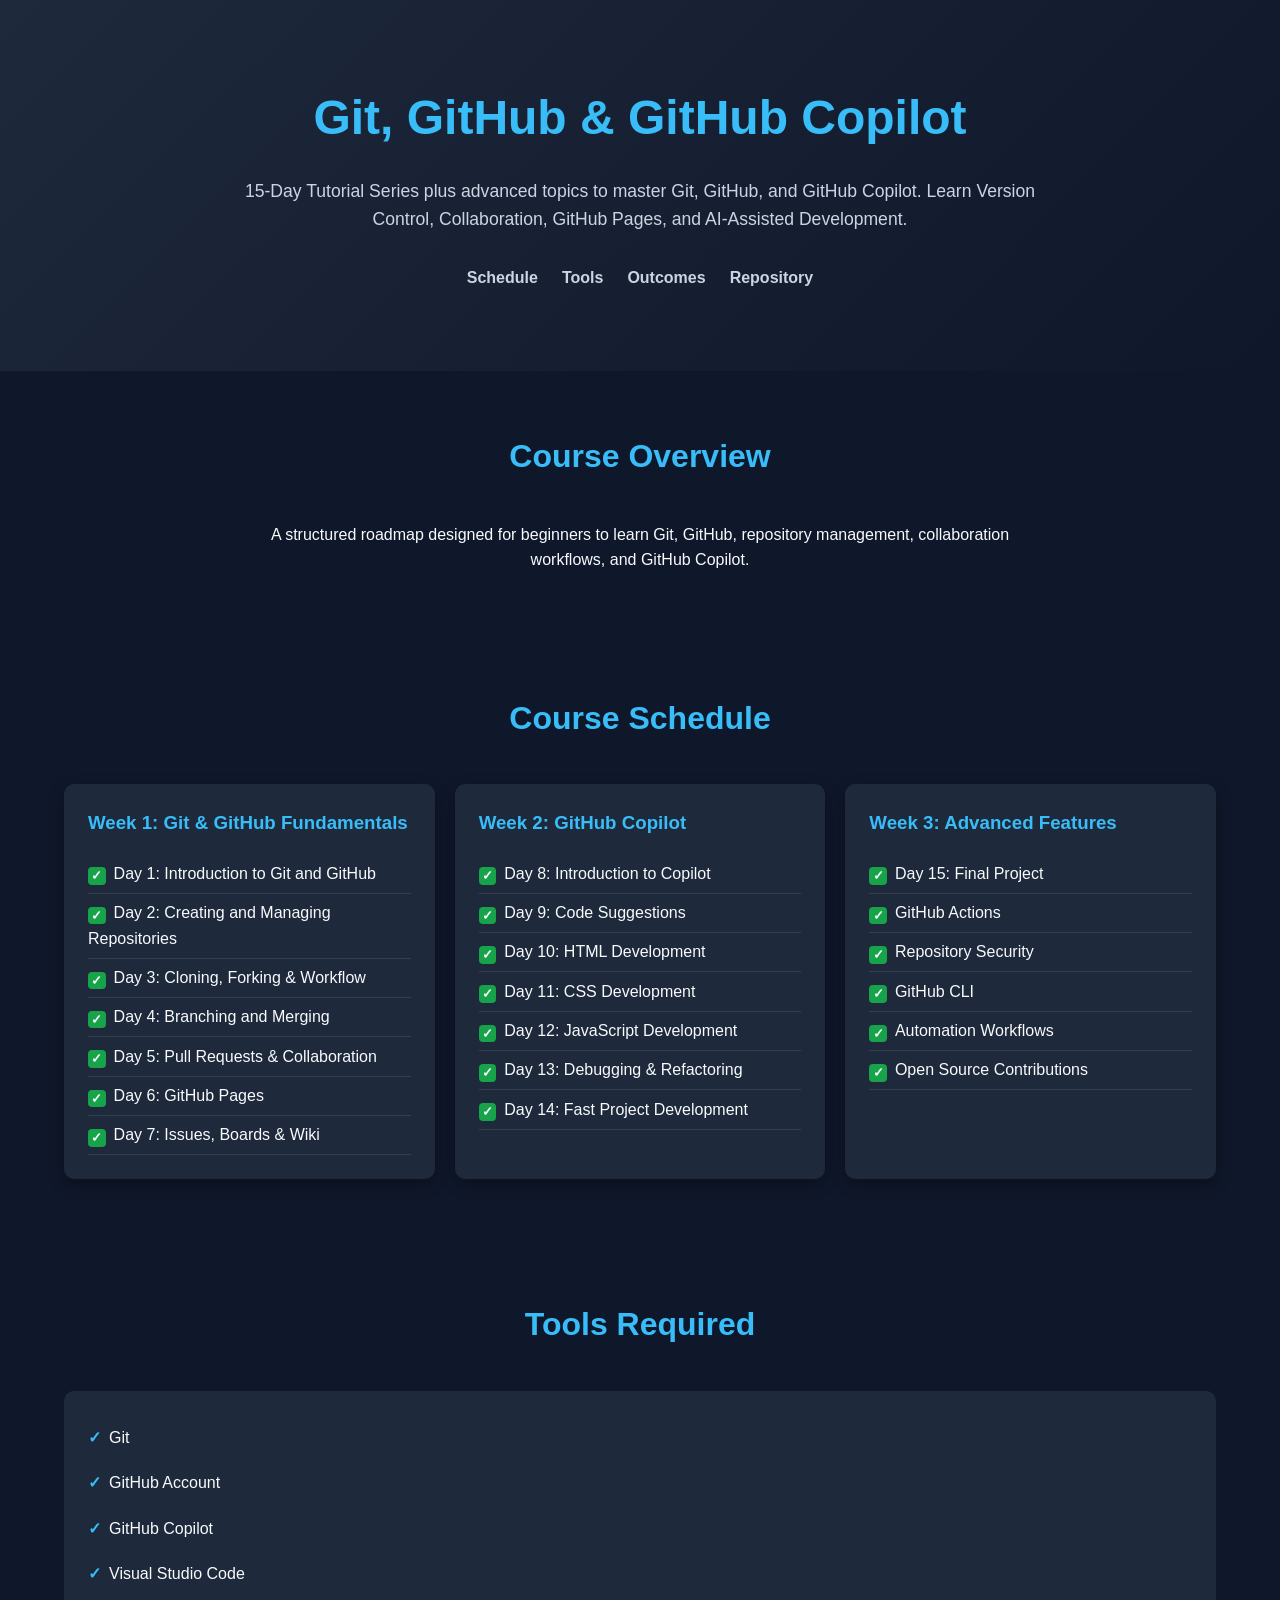
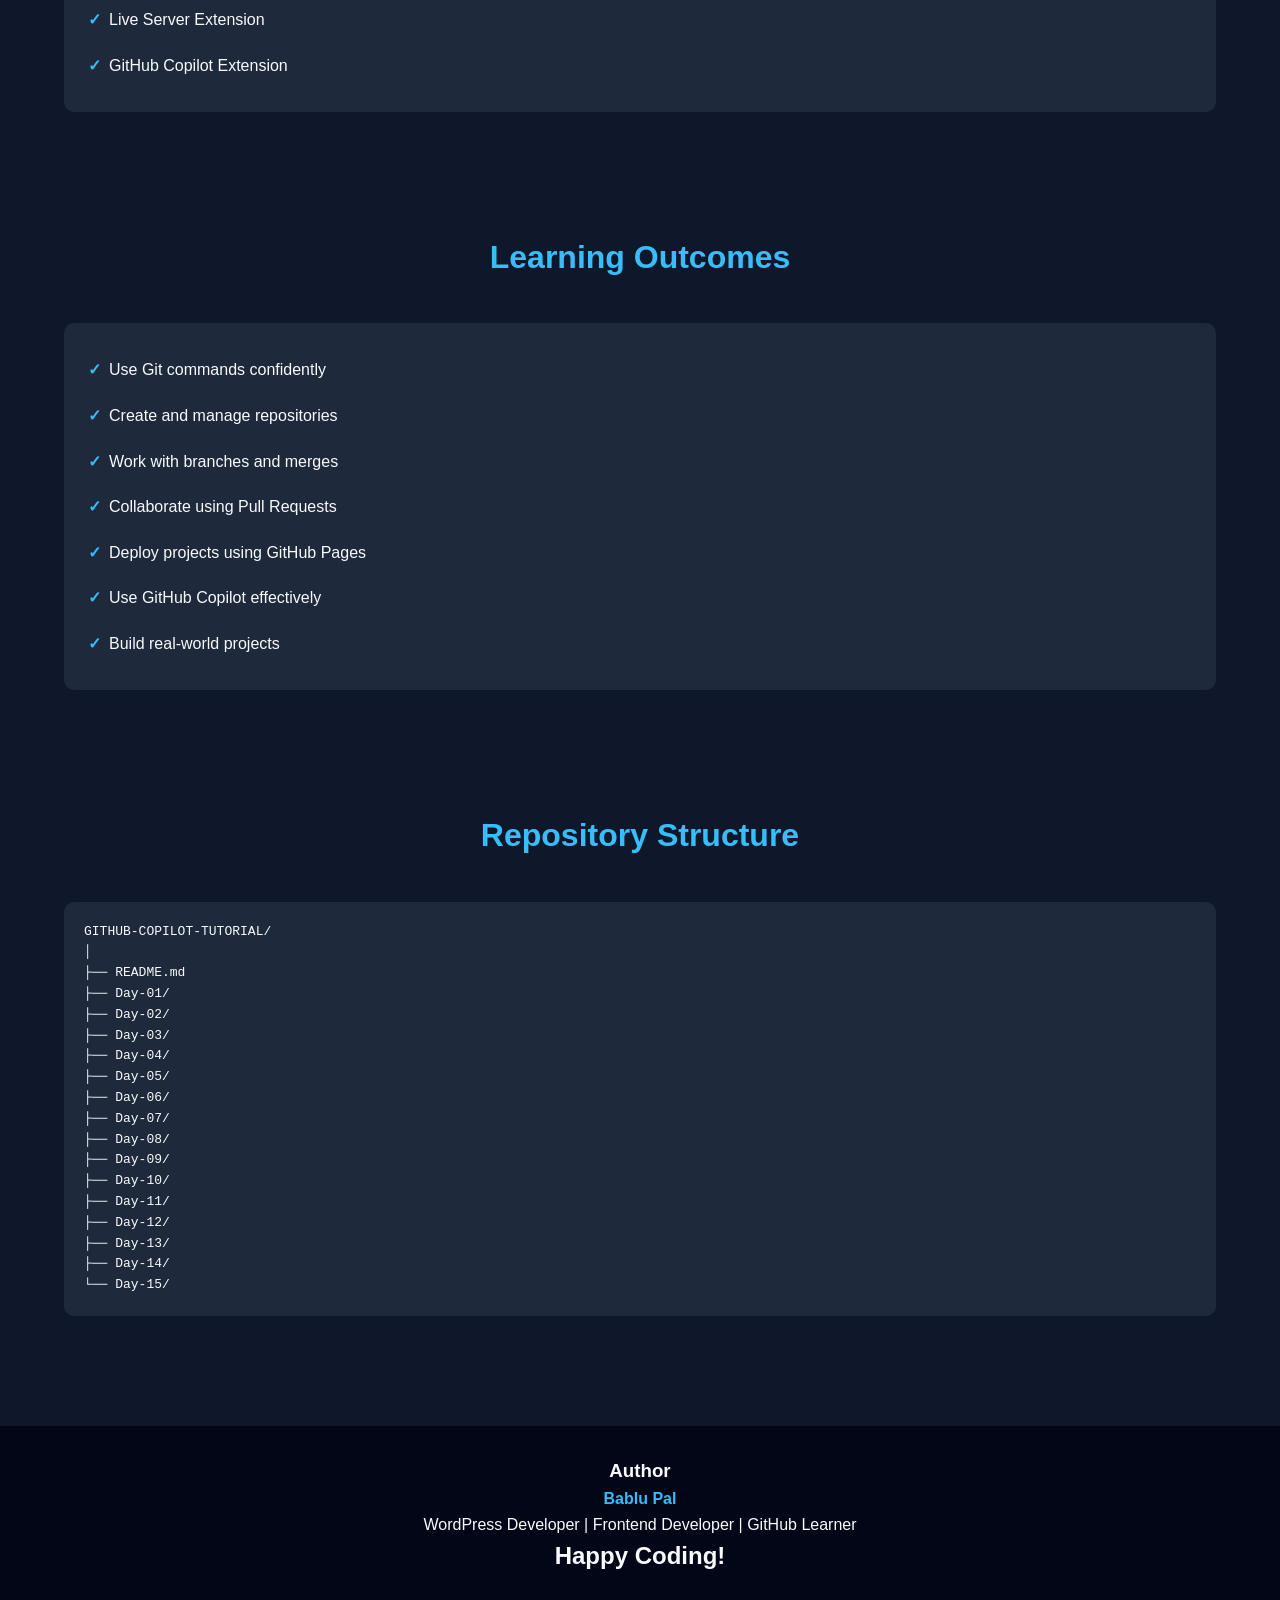
<file: index.html>
<!DOCTYPE html>
<html lang="en">
<head>
<meta charset="UTF-8">
<meta name="viewport" content="width=device-width, initial-scale=1.0">
<meta name="description" content="A beginner-friendly 15-day tutorial series with advanced topics for learning Git, GitHub, GitHub Pages, and GitHub Copilot.">
<!-- Sets the browser color used by supported mobile interfaces. -->
<meta name="theme-color" content="#0f172a">
<title>Git, GitHub & GitHub Copilot Tutorial</title>

<!-- Shared stylesheet used by the tutorial pages. -->
<link rel="stylesheet" href="styles.css">
</head>

<body class="index-page">

<!-- Keyboard users can skip directly to the page content. -->
<a class="skip-link" href="#main-content">Skip to main content</a>

<!-- Hero area introduces the tutorial series and its main navigation. -->
<header class="hero">
    <div class="container">
        <h1>Git, GitHub &amp; GitHub Copilot</h1>
        <p>
            15-Day Tutorial Series plus advanced topics to master Git, GitHub, and GitHub Copilot.
            Learn Version Control, Collaboration, GitHub Pages, and AI-Assisted Development.
        </p>
        <!-- These links jump to sections on the same page. -->
        <nav class="site-nav" aria-label="Primary navigation">
            <a href="#schedule">Schedule</a>
            <a href="#tools">Tools</a>
            <a href="#outcomes">Outcomes</a>
            <a href="#repository">Repository</a>
        </nav>
    </div>
</header>

<!-- Main learning content for the tutorial. -->
<main id="main-content" tabindex="-1">
<!-- Short introduction to the course. -->
<section class="section container" aria-labelledby="overview-title">
    <h2 id="overview-title" class="section-title">Course Overview</h2>
    <p class="overview-text">
        A structured roadmap designed for beginners to learn Git, GitHub,
        repository management, collaboration workflows, and GitHub Copilot.
    </p>
</section>

<!-- The three cards group the lessons by week. -->
<section id="schedule" class="section container" aria-labelledby="schedule-title">
    <h2 id="schedule-title" class="section-title">Course Schedule</h2>

    <!-- CSS Grid displays these weekly lessons as responsive cards. -->
    <div class="cards">

        <article class="card">
            <h3>Week 1: Git &amp; GitHub Fundamentals</h3>
            <ul>
                <li>Day 1: Introduction to Git and GitHub</li>
                <li>Day 2: Creating and Managing Repositories</li>
                <li>Day 3: Cloning, Forking &amp; Workflow</li>
                <li>Day 4: Branching and Merging</li>
                <li>Day 5: Pull Requests &amp; Collaboration</li>
                <li>Day 6: GitHub Pages</li>
                <li>Day 7: Issues, Boards &amp; Wiki</li>
            </ul>
        </article>

        <article class="card">
            <h3>Week 2: GitHub Copilot</h3>
            <ul>
                <li>Day 8: Introduction to Copilot</li>
                <li>Day 9: Code Suggestions</li>
                <li>Day 10: HTML Development</li>
                <li>Day 11: CSS Development</li>
                <li>Day 12: JavaScript Development</li>
                <li>Day 13: Debugging &amp; Refactoring</li>
                <li>Day 14: Fast Project Development</li>
            </ul>
        </article>

        <article class="card">
            <h3>Week 3: Advanced Features</h3>
            <ul>
                <li>Day 15: Final Project</li>
                <li>GitHub Actions</li>
                <li>Repository Security</li>
                <li>GitHub CLI</li>
                <li>Automation Workflows</li>
                <li>Open Source Contributions</li>
            </ul>
        </article>

    </div>
</section>

<!-- Software and services learners need before starting. -->
<section id="tools" class="section container" aria-labelledby="tools-title">
    <h2 id="tools-title" class="section-title">Tools Required</h2>
    <div class="tools">
        <ul>
            <li>Git</li>
            <li>GitHub Account</li>
            <li>GitHub Copilot</li>
            <li>Visual Studio Code</li>
            <li>Live Server Extension</li>
            <li>GitHub Copilot Extension</li>
        </ul>
    </div>
</section>

<!-- Skills learners should have after completing the tutorial. -->
<section id="outcomes" class="section container" aria-labelledby="outcomes-title">
    <h2 id="outcomes-title" class="section-title">Learning Outcomes</h2>
    <div class="outcomes">
        <ul>
            <li>Use Git commands confidently</li>
            <li>Create and manage repositories</li>
            <li>Work with branches and merges</li>
            <li>Collaborate using Pull Requests</li>
            <li>Deploy projects using GitHub Pages</li>
            <li>Use GitHub Copilot effectively</li>
            <li>Build real-world projects</li>
        </ul>
    </div>
</section>

<!-- Preformatted text preserves the repository tree layout. -->
<section id="repository" class="section container" aria-labelledby="repository-title">
    <h2 id="repository-title" class="section-title">Repository Structure</h2>

<pre class="repository-structure"><code>GITHUB-COPILOT-TUTORIAL/
│
├── README.md
├── Day-01/
├── Day-02/
├── Day-03/
├── Day-04/
├── Day-05/
├── Day-06/
├── Day-07/
├── Day-08/
├── Day-09/
├── Day-10/
├── Day-11/
├── Day-12/
├── Day-13/
├── Day-14/
└── Day-15/</code></pre>

</section>
</main>

<!-- Closing author information. -->
<footer class="footer">
    <h3>Author</h3>
    <p class="author">Bablu Pal</p>
    <p>WordPress Developer | Frontend Developer | GitHub Learner</p>
    <h2>Happy Coding!</h2>
   
</footer>

</body>
</html>
</file>
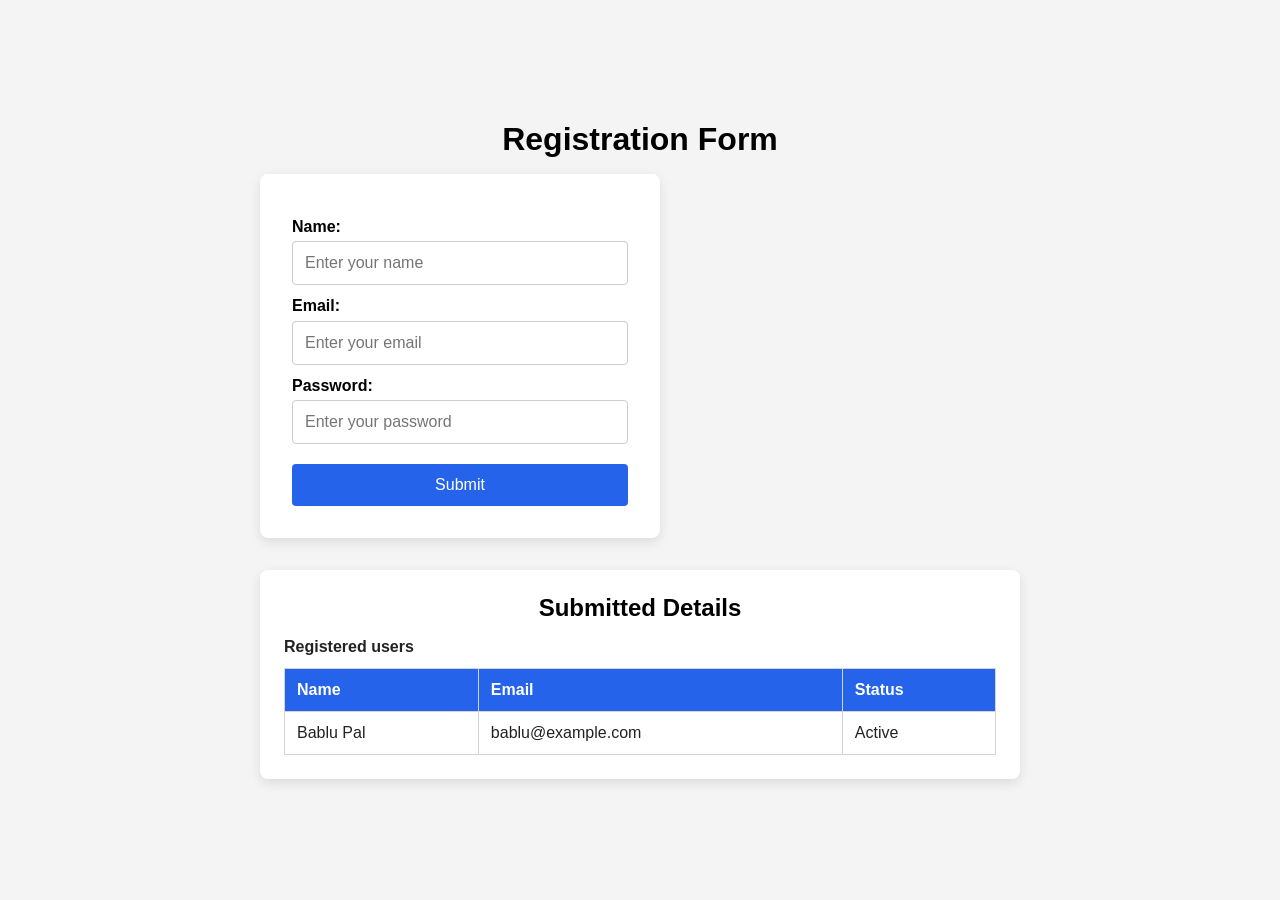
<file: form.html>
<!DOCTYPE html>
<html lang="en">
<head>
    <meta charset="UTF-8">
    <meta name="viewport" content="width=device-width, initial-scale=1.0">
    <title>Form</title>
    <link rel="stylesheet" href="styles.css">
</head>
<body class="form-page">
    <main>
        <h1>Registration Form</h1>
     <form action="#" method="post">
         <label for="username">Name:</label>
         <input type="text" name="username" id="username" placeholder="Enter your name" required>

         <label for="email">Email:</label>
         <input type="email" name="email" id="email" placeholder="Enter your email" required>

         <label for="password">Password:</label>
         <input type="password" name="password" id="password" placeholder="Enter your password" required>

         <button type="submit">Submit</button>
    </form>
    <section class="records" aria-labelledby="records-title">
        <h2 id="records-title">Submitted Details</h2>
        <div class="table-wrapper">
            <table>
                <caption>Registered users</caption>
                <thead>
                    <tr>
                        <th scope="col">Name</th>
                        <th scope="col">Email</th>
                        <th scope="col">Status</th>
                    </tr>
                </thead>
                <tbody>
                    <tr>
                        <td>Bablu Pal</td>
                        <td>bablu@example.com</td>
                        <td>Active</td>
                    </tr>
                </tbody>
            </table>
        </div>
    </section>

    </main>
</body>
</html>
</file>
<file: styles.css>
* {
    margin: 0;
    padding: 0;
    box-sizing: border-box;
}

.form-page {
    margin: 0;
    min-height: 100vh;
    display: grid;
    place-items: center;
    padding: 1rem;
    font-family: Arial, sans-serif;
    background-color: #f4f4f4;
}

.form-page form {
    width: 100%;
    max-width: 400px;
    padding: 2rem;
    border-radius: 8px;
    background-color: #ffffff;
    box-shadow: 0 4px 12px rgba(0, 0, 0, 0.1);
}

.form-page label {
    display: block;
    margin: 0.75rem 0 0.35rem;
    font-weight: bold;
}

.form-page input {
    width: 100%;
    padding: 0.75rem;
    border: 1px solid #cccccc;
    border-radius: 4px;
    font-size: 1rem;
}

.form-page input:focus {
    border-color: #2563eb;
    outline: 2px solid rgba(37, 99, 235, 0.2);
}

.form-page button {
    width: 100%;
    margin-top: 1.25rem;
    padding: 0.75rem;
    border: none;
    border-radius: 4px;
    color: #ffffff;
    background-color: #2563eb;
    cursor: pointer;
    font-size: 1rem;
}

.form-page button:hover {
    background-color: #1d4ed8;
}

.form-page main {
    width: 100%;
    max-width: 760px;
}

.form-page h1,
.form-page .records h2 {
    margin-bottom: 1rem;
    text-align: center;
}

.form-page .records {
    margin-top: 2rem;
    padding: 1.5rem;
    border-radius: 8px;
    background-color: #ffffff;
    box-shadow: 0 4px 12px rgba(0, 0, 0, 0.1);
}

.table-wrapper {
    overflow-x: auto;
}

.form-page table {
    width: 100%;
    border-collapse: collapse;
    color: #222222;
}

.form-page caption {
    margin-bottom: .75rem;
    text-align: left;
    font-weight: bold;
}

.form-page th,
.form-page td {
    padding: .75rem;
    border: 1px solid #d1d5db;
    text-align: left;
}

.form-page th {
    color: #ffffff;
    background-color: #2563eb;
}

.form-page tbody tr:nth-child(even) {
    background-color: #f3f4f6;
}

/* Index page styles */
.index-page{
    color-scheme:dark;
    font-family: 'Segoe UI', sans-serif;
    --background:#0f172a;
    --surface:#1e293b;
    --surface-dark:#020617;
    --text:#f8fafc;
    --muted:#cbd5e1;
    --accent:#38bdf8;
    --border:rgba(255,255,255,0.1);
}

.index-page {
    background:var(--background);
    color:var(--text);
    line-height:1.6;
}

.skip-link{
    position:absolute;
    left:1rem;
    top:-4rem;
    z-index:10;
    padding:.75rem 1rem;
    background:var(--accent);
    color:#082f49;
    font-weight:700;
}

.skip-link:focus{
    top:1rem;
}

.container{
    width:min(90%, 1200px);
    max-width:1200px;
    margin:auto;
}

.hero{
    text-align:center;
    padding:clamp(3.5rem, 8vw, 5rem) 1.25rem;
    background:linear-gradient(135deg,var(--surface),var(--background));
}

.hero h1{
    font-size:clamp(2rem, 6vw, 3rem);
    margin-bottom:1.25rem;
    color:var(--accent);
}

.hero p{
    max-width:800px;
    margin:auto;
    font-size:clamp(1rem, 2vw, 1.1rem);
    color:var(--muted);
}

.site-nav{
    display:flex;
    flex-wrap:wrap;
    justify-content:center;
    gap:1rem 1.5rem;
    margin-top:2rem;
}

.site-nav a{
    color:var(--muted);
    font-weight:600;
    text-decoration:none;
}

.site-nav a:hover{
    color:var(--accent);
}

.section{
    padding:clamp(2.5rem, 6vw, 3.75rem) 0;
}

.section-title{
    text-align:center;
    margin-bottom:2.5rem;
    color:var(--accent);
    font-size:clamp(1.5rem, 4vw, 2rem);
}

.overview-text{
    max-width:800px;
    margin:0 auto;
    text-align:center;
}

.cards{
    display:grid;
    grid-template-columns:repeat(auto-fit,minmax(min(100%, 18rem),1fr));
    gap:1.25rem;
}

.card{
    background:var(--surface);
    padding:1.5rem;
    border-radius:10px;
    box-shadow:0 5px 15px rgba(0,0,0,0.3);
}

.card h3{
    margin-bottom:1rem;
    color:var(--accent);
}

.card ul{
    list-style:none;
}

.card li{
    padding:.4rem 0;
    border-bottom:1px solid var(--border);
}

.card li::before{
    content:"✓";
    display:inline-block;
    width:1.1rem;
    height:1.1rem;
    margin-right:.5rem;
    border-radius:.25rem;
    background:#16a34a;
    color:#fff;
    font-size:.8rem;
    font-weight:700;
    line-height:1.1rem;
    text-align:center;
    vertical-align:-.1rem;
}

.tools,
.outcomes{
    background:var(--surface);
    padding:1.5rem;
    border-radius:10px;
}

.tools ul,
.outcomes ul{
    list-style:none;
}

.tools li,
.outcomes li{
    padding:.625rem 0;
}

.tools li::before,
.outcomes li::before{
    content:"✓";
    margin-right:.5rem;
    color:var(--accent);
    font-weight:700;
}

.repository-structure{
    padding:1.25rem;
    overflow-x:auto;
    background:var(--surface);
    border-radius:10px;
}

.footer{
    text-align:center;
    padding:1.875rem;
    background:var(--surface-dark);
    margin-top:3.125rem;
}

.author{
    color:var(--accent);
    font-weight:bold;
}

a:focus-visible{
    outline:3px solid var(--accent);
    outline-offset:3px;
}

@media (max-width:480px){
    .container{
        width:min(92%, 1200px);
    }

    .card,
    .tools,
    .outcomes{
        padding:1.25rem;
    }
}

@media (prefers-reduced-motion:reduce){
    *,
    *::before,
    *::after{
        scroll-behavior:auto !important;
        transition-duration:0.01ms !important;
    }
}
</file>
